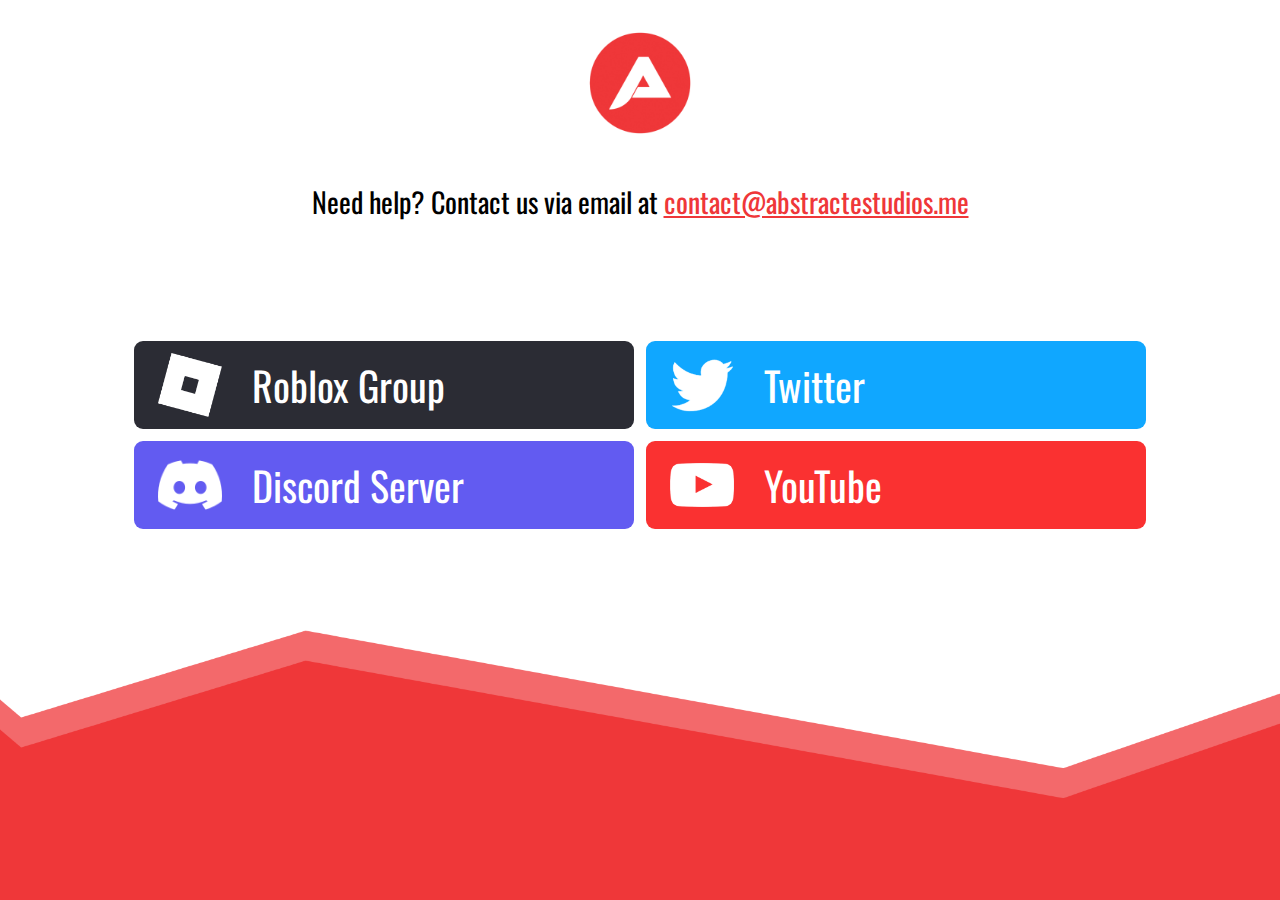
<file: index.html>
<!DOCTYPE html>
<html data-wf-domain="www.abstractestudios.me">
   <head>
      <meta charset="utf-8">
      <title>Abstracte Studios</title>
      <!-- Primary Meta Tags -->
      <title>Abstracte Studios</title>
      <meta name="title" content="Abstracte Studios">
      <meta name="description" content="Official Abstracte Studios website!">
      <!-- Open Graph / Facebook -->
      <meta property="og:type" content="website">
      <meta property="og:url" content="https://abstractestudios.me/">
      <meta property="og:title" content="Abstracte Studios">
      <meta property="og:description" content="Official Abstracte Studios website!">
      <meta property="og:image" content="https://cdn.discordapp.com/attachments/1043299466540744815/1107101600918548553/AbstracteStudiosSocialPreview.png">
      <!-- Twitter -->
      <meta property="twitter:card" content="summary_large_image">
      <meta property="twitter:url" content="https://abstractestudios.me/">
      <meta property="twitter:title" content="Abstracte Studios">
      <meta property="twitter:description" content="Official Abstracte Studios website!">
      <meta property="twitter:image" content="https://cdn.discordapp.com/attachments/1043299466540744815/1107101600918548553/AbstracteStudiosSocialPreview.png">
      <title>Abstracte Studios</title>
      <meta content="Roblox game studio." name="description">
      <meta content="Abstracte Studios" property="og:title">
      <meta content="Roblox game studio." property="og:description">
      <meta content="Abstracte Studios" property="twitter:title">
      <meta content="Roblox game studio." property="twitter:description">
      <meta property="og:type" content="website">
      <meta content="summary_large_image" name="twitter:card">
      <meta content="width=device-width, initial-scale=1" name="viewport">
      <link href="css/style.css" rel="stylesheet" type="text/css">
      <link href="https://fonts.googleapis.com" rel="preconnect">
      <link href="https://fonts.gstatic.com" rel="preconnect" crossorigin="anonymous">
      <link rel="icon" href="favicon.ico" type="image/x-icon">
      <script src="js/webfont.js" type="text/javascript"></script>
      <script type="text/javascript">
         WebFont.load({
           google: {
             families: ["Oswald:200,300,400,500,600,700"]
           }
         });
      </script>
      <!--[if lt IE 9]>
      <script src="https://cdnjs.cloudflare.com/ajax/libs/html5shiv/3.7.3/html5shiv.min.js" type="text/javascript"></script>
      <![endif]-->
      <script type="text/javascript">
         ! function(o, c) {
           var n = c.documentElement,
             t = " w-mod-";
           n.className += t + "js", ("ontouchstart" in o || o.DocumentTouch && c instanceof DocumentTouch) && (n.className += t + "touch")
         }(window, document);
      </script>
      <link href="favicon.ico" rel="shortcut icon" type="image/x-icon">
      <link href="images/logo.png" rel="apple-touch-icon">
      <script async src="https://www.googletagmanager.com/gtag/js?id=UA-249758975-1"></script>
      <script type="text/javascript">
         window.dataLayer = window.dataLayer || [];
         
         function gtag() {
           dataLayer.push(arguments);
         }
         gtag('js', new Date());
         gtag('config', 'UA-249758975-1', {
           'anonymize_ip': false
         });
      </script>
   </head>
   <body class="body">
      <div class="page-wrapper">
         <div class="main-wrapper">
            <div class="profile-name"></div>
            <div class="container-3">
               <img src="images/logo.png" loading="lazy" width="152" sizes="152px" srcset="images/logo.png 500w, images/logo.png 500w" alt class="image-7">
               <div class="rich-text-block w-richtext">
                  <p>Need help? Contact us via email at <a href="mailto:contact@abstractestudios.me">contact@abstractestudios.me</a>
                  </p>
                  <p>
                     <br>
                  </p>
               </div>
               <div class="all-link-wrapper">
                  <div class="all-link-collection-list w-dyn-list">
                     <div role="list" class="all-collection-list w-dyn-items">
                      <div id="w-node-c2be650b-90bd-91e5-c99e-a4d876581413-9d2a0841" role="listitem" class="collection-item w-dyn-item">
                        <a style="background-color:hsla(235, 9.27%, 18.75%, 1.00)" href="https://www.roblox.com/groups/32386064/Abstracte-Studios/" target="_blank" class="your-link-block w-inline-block">
                           <div class="link-icon-container">
                              <img alt="Li" loading="lazy" src="images/roblox.png" class="link-icon">
                           </div>
                           <div class="link-name">Roblox Group</div>
                        </a>
                     </div>
                        <div id="w-node-c2be650b-90bd-91e5-c99e-a4d876581413-9d2a0841" role="listitem" class="collection-item w-dyn-item">
                           <a style="background-color:hsla(202, 100.00%, 53.13%, 1.00)" href="https://twitter.com/AbstracteRBLX" target="_blank" class="your-link-block w-inline-block">
                              <div class="link-icon-container">
                                 <img alt="Li" loading="lazy" src="images/twitter.png" class="link-icon">
                              </div>
                              <div class="link-name">Twitter</div>
                           </a>
                        </div>
                        <div id="w-node-c2be650b-90bd-91e5-c99e-a4d876581413-9d2a0841" role="listitem" class="collection-item w-dyn-item">
                           <a style="background-color:#625bf1" href="https://discord.gg/s3NQEmqssg" target="_blank" class="your-link-block w-inline-block">
                              <div class="link-icon-container">
                                 <img alt="Li" loading="lazy" src="images/discord.png" class="link-icon">
                              </div>
                              <div class="link-name">Discord Server</div>
                           </a>
                        </div>
                        <div id="w-node-c2be650b-90bd-91e5-c99e-a4d876581413-9d2a0841" role="listitem" class="collection-item w-dyn-item">
                           <a style="background-color:hsla(0, 95.17%, 58.62%, 1.00)" href="https://www.youtube.com/@RayroOnYt" target="_blank" class="your-link-block w-inline-block">
                              <div class="link-icon-container">
                                 <img alt="Li" loading="lazy" src="images/youtube.png" class="link-icon">
                              </div>
                              <div class="link-name">YouTube</div>
                           </a>
                        </div>
                     </div>
                  </div>
               </div>
            </div>
         </div>
      </div>
      </div>
      </div>
      <script src="https://d3e54v103j8qbb.cloudfront.net/js/jquery-3.5.1.min.dc5e7f18c8.js?site=63732a147a96d69d462a0840" type="text/javascript" crossorigin="anonymous"></script>
      <script src="js/webflow.js" type="text/javascript"></script>
   </body>
</html>
</file>
<file: css/style.css>
html {
  font-family: sans-serif;
  -ms-text-size-adjust: 100%;
  -webkit-text-size-adjust: 100%;
}

body {
  margin: 0;
}

article,
aside,
details,
figcaption,
figure,
footer,
header,
hgroup,
main,
menu,
nav,
section,
summary {
  display: block;
}

audio,
canvas,
progress,
video {
  display: inline-block;
  vertical-align: baseline;
}

audio:not([controls]) {
  display: none;
  height: 0;
}

[hidden],
template {
  display: none;
}

a {
  background-color: transparent;
}

a:active,

a:hover {
  outline: 0;
}

abbr[title] {
  border-bottom: 1px dotted;
}

b,
strong {
  font-weight: bold;
}

dfn {
  font-style: italic;
}

h1 {
  font-size: 2em;
  margin: 0.67em 0;
}

mark {
  background: #ff0;
  color: #000;
}

small {
  font-size: 80%;
}

sub,
sup {
  font-size: 75%;
  line-height: 0;
  position: relative;
  vertical-align: baseline;
}

sup {
  top: -0.5em;
}

sub {
  bottom: -0.25em;
}

img {
  border: 0;
}

svg:not(:root) {
  overflow: hidden;
}

figure {
  margin: 1em 40px;
}

hr {
  box-sizing: content-box;
  height: 0;
}

pre {
  overflow: auto;
}

code,
kbd,
pre,
samp {
  font-family: monospace, monospace;
  font-size: 1em;
}

button,
input,
optgroup,
select,
textarea {
  color: inherit;
  font: inherit;
  margin: 0;
}

button {
  overflow: visible;
}

button,
select {
  text-transform: none;
}

button,
html input[type="button"],
input[type="reset"],
input[type="submit"] {
  -webkit-appearance: button;
  cursor: pointer;
}

button[disabled],
html input[disabled] {
  cursor: default;
}

button::-moz-focus-inner,
input::-moz-focus-inner {
  border: 0;
  padding: 0;
}

input {
  line-height: normal;
}

input[type="checkbox"],
input[type="radio"] {
  box-sizing: border-box;
  padding: 0;
}

input[type="number"]::-webkit-inner-spin-button,
input[type="number"]::-webkit-outer-spin-button {
  height: auto;
}

input[type="search"] {
  -webkit-appearance: none;
}

input[type="search"]::-webkit-search-cancel-button,
input[type="search"]::-webkit-search-decoration {
  -webkit-appearance: none;
}

fieldset {
  border: 1px solid #000000;
  margin: 0 2px;
  padding: 0.35em 0.625em 0.75em;
}

legend {
  border: 0;
  padding: 0;
}

textarea {
  overflow: auto;
}

optgroup {
  font-weight: bold;
}

table {
  border-collapse: collapse;
  border-spacing: 0;
}

td,
th {
  padding: 0;
}

   a {
     color: #ef3739;
     text-decoration: underline;
   }
   
   .body {
     background-color: #ef3739;
     background-image: url("../images/background.png");
     background-position: 50% 50%;
     background-size: cover;
     background-repeat: repeat;
     background-attachment: fixed;
   }
   
   .image {
     display: block;
     padding-right: 35px;
   }
   
   .container {
     display: flex;
     justify-content: center;
     align-items: center;
   }
   
   .image-2 {
     position: relative;
     top: auto;
     padding-top: 118px;
     flex: 0 auto;
     border-radius: 0px;
   }
   
   .utility-page-wrap {
     display: flex;
     width: 100vw;
     height: 100vh;
     max-height: 100%;
     max-width: 100%;
     justify-content: center;
     align-items: center;
   }
   
   .utility-page-content {
     display: flex;
     width: 260px;
     flex-direction: column;
     text-align: center;
   }
   
   .utility-page-form {
     display: flex;
     flex-direction: column;
     align-items: stretch;
   }
   
   .image-3 {
     background-color: #000;
   }
   
   .image-4 {
     position: static;
     display: block;
     max-width: none;
     float: none;
   }
   
   .container-2 {
     position: fixed;
     left: 0%;
     top: 0%;
     right: 0%;
     bottom: 0%;
     display: flex;
     margin-top: 0px;
     justify-content: center;
     align-items: center;
     grid-auto-columns: 1fr;
     grid-column-gap: 16px;
     grid-row-gap: 16px;
     -ms-grid-columns: 1fr 1fr;
     grid-template-columns: 1fr 1fr;
     -ms-grid-rows: auto auto;
     grid-template-rows: auto auto;
     -o-object-fit: fill;
     object-fit: fill;
   }
   
   .list {
     position: fixed;
     left: 0%;
     top: 0%;
     right: 0%;
     bottom: 0%;
     display: flex;
     overflow: visible;
     width: 35%;
     min-width: 300px;
     justify-content: center;
     align-items: center;
     grid-auto-columns: 1fr;
     grid-column-gap: 16px;
     grid-row-gap: 16px;
     -ms-grid-columns: 1fr 1fr;
     grid-template-columns: 1fr 1fr;
     -ms-grid-rows: auto auto;
     grid-template-rows: auto auto;
     -o-object-fit: fill;
     object-fit: fill;
   }
   
   .profile-name {
     width: 100%;
     font-family: Oswald, sans-serif;
     color: #000000;
     font-size: 25px;
     font-weight: 300;
     text-align: center;
   }
   
   .footer-social-icon-wrapper {
     display: flex;
     margin-bottom: 20px;
     justify-content: center;
     align-items: center;
     flex: 0 0 auto;
   }
   
   .all-collection-list {
     display: -ms-grid;
     display: grid;
     max-width: 860px;
     margin-right: auto;
     margin-left: auto;
     padding-top: 0px;
     justify-content: center;
     justify-items: stretch;
     align-items: stretch;
     align-content: stretch;
     grid-auto-flow: row;
     grid-auto-columns: 1fr;
     grid-column-gap: 12px;
     grid-row-gap: 12px;
     -ms-grid-columns: 1fr 1fr;
     grid-template-columns: 1fr 1fr;
     -ms-grid-rows: auto auto;
     grid-template-rows: auto auto;
     font-weight: 400;
   }
   
   .social-icon {
     width: 100%;
     height: 100%;
     -o-object-fit: contain;
     object-fit: contain;
   }
   
   .main-button {
     padding: 15px 19px;
     border: 3px solid #000;
     background-color: transparent;
     transition: transform 200ms ease;
     color: #fff;
   }
   
   .main-button:hover {
     transform: scale(0.92);
   }
   
   .copyright-text {
     font-size: 14px;
   }
   
   .section {
     width: 100%;
   }
   
   .section.main-section {
     display: flex;
     margin-bottom: 100px;
     justify-content: center;
     align-items: center;
   }
   
   .page-wrapper {
     position: relative;
     display: block;
     width: 100%;
   }
   
   .container-3 {
     position: static;
     display: flex;
     width: 75%;
     max-width: 2000px;
     min-width: 500px;
     margin-right: auto;
     margin-left: auto;
     padding-right: 5%;
     padding-left: 5%;
     clear: none;
     flex-direction: column;
     justify-content: flex-start;
     flex-wrap: nowrap;
     align-items: center;
     align-content: center;
     grid-auto-columns: 1fr;
     grid-column-gap: 0px;
     grid-row-gap: 0px;
     -ms-grid-columns: 1fr 1fr;
     grid-template-columns: 1fr 1fr;
     -ms-grid-rows: auto auto;
     grid-template-rows: auto auto;
     -webkit-backface-visibility: visible;
     backface-visibility: visible;
     transform-origin: 0% 0%;
   }
   
   .navigation {
     position: absolute;
     left: 0%;
     top: 0%;
     right: 0%;
     bottom: auto;
     z-index: 100;
     display: flex;
     padding-top: 25px;
     padding-right: 50px;
     padding-bottom: 25px;
     justify-content: flex-end;
   }
   
   .footer-container {
     display: flex;
     flex-direction: column;
     justify-content: center;
     align-items: center;
   }
   
   .profile-image-container {
     overflow: hidden;
     width: 80px;
     height: 80px;
     margin-bottom: 27px;
     border: 4px solid #000;
     border-radius: 100%;
     transition: box-shadow 200ms ease;
   }
   
   .profile-image-container:hover {
     box-shadow: 5px 5px 0 0 #000;
   }
   
   .profile-image {
     width: 100%;
     height: 100%;
     -o-object-fit: contain;
     object-fit: contain;
   }
   
   .main-wrapper {
     position: relative;
     display: block;
     overflow: visible;
     width: 100%;
     padding-top: 7px;
     padding-bottom: 0px;
     justify-content: center;
     align-items: center;
     border-radius: 0px;
     opacity: 1;
     text-align: center;
   }
   
   .profile-wrapper {
     position: relative;
     display: flex;
     width: 50%;
     height: 100px;
     max-width: 125%;
     min-width: 4%;
     margin-top: 5px;
     margin-bottom: 5px;
     flex-direction: row-reverse;
     justify-content: center;
     justify-items: center;
     align-items: center;
     align-content: center;
     grid-auto-flow: row;
     grid-auto-columns: 1fr;
     grid-column-gap: 16px;
     grid-row-gap: 16px;
     -ms-grid-columns: 1fr 1fr;
     grid-template-columns: 1fr 1fr;
     -ms-grid-rows: auto;
     grid-template-rows: auto;
   }
   
   .social-icon-container {
     width: 30px;
     height: 30px;
     margin-right: 10px;
     margin-left: 10px;
   }
   
   .all-link-collection-list {
     max-width: 1000px;
     flex: 0 auto;
     font-weight: 400;
     -o-object-fit: fill;
     object-fit: fill;
   }
   
   .all-link-wrapper {
     display: flex;
     margin-top: 3px;
     margin-bottom: 14px;
     flex-direction: column;
     justify-content: flex-start;
     align-items: center;
     align-self: stretch;
     flex: 0 auto;
     text-align: center;
   }
   
   .your-link-block {
     position: static;
     display: flex;
     width: auto;
     height: auto;
     padding: 12px 12px 12px 24px;
     flex-direction: row;
     justify-content: flex-start;
     flex-wrap: nowrap;
     align-items: center;
     border-style: none;
     border-width: 4px;
     border-color: #fff;
     border-radius: 9px;
     background-color: #625bf1;
     transition: filter 225ms ease;
     font-family: Oswald, sans-serif;
     color: #fff;
     font-size: 32px;
     line-height: 32px;
     font-style: normal;
     font-weight: 300;
     text-align: center;
     text-decoration: none;
     text-transform: capitalize;
     background-clip: padding-box;
     -webkit-text-fill-color: inherit;
     mix-blend-mode: normal;
   }
   
   .your-link-block:hover {
     background-color: #7d77f7;
     filter: brightness(106%);
   }
   
   .link-icon-container {
     width: 64px;
     height: 64px;
     margin-right: 30px;
     -o-object-fit: fill;
     object-fit: fill;
   }
   
   .link-icon {
     display: block;
     width: 100%;
     height: 100%;
     -o-object-fit: contain;
     object-fit: contain;
   }
   
   .link-name {
     font-family: Oswald, sans-serif;
     font-size: 40px;
     font-weight: 400;
     text-align: center;
   }
   
   .arrow-lottie-wrapper {
     display: none;
     width: 40px;
     height: 40px;
     margin-left: auto;
     flex: 0 0 auto;
   }
   
   .arrow-lottie {
     width: 100%;
     height: 100%;
     border-style: solid;
     border-width: 1px;
     border-color: #fff;
     transform: rotate(180deg);
     -o-object-fit: contain;
     object-fit: contain;
   }
   
   .collection-item {
     display: block;
     min-width: 500px;
     padding-bottom: 0px;
     font-size: 24px;
     line-height: 24px;
     text-align: left;
   }
   
   .profile-name-2 {
     font-size: 25px;
     font-weight: 700;
   }
   
   .all-collection-list-2 {
     display: -ms-grid;
     display: grid;
     max-width: 860px;
     margin-right: auto;
     margin-left: auto;
     grid-auto-columns: 1fr;
     grid-column-gap: 16px;
     grid-row-gap: 34px;
     -ms-grid-columns: 1fr;
     grid-template-columns: 1fr;
     -ms-grid-rows: auto auto;
     grid-template-rows: auto auto;
   }
   
   .container-4 {
     max-width: 1280px;
     margin-right: auto;
     margin-left: auto;
     padding-right: 5%;
     padding-left: 5%;
   }
   
   .section-2 {
     margin-top: 14px;
     border-style: solid;
     border-width: 1px;
     border-color: #fff;
   }
   
   .image-5 {
     display: inline-block;
   }
   
   .link-block {
     border-style: solid;
     border-width: 1px;
     border-color: #fff;
     border-radius: 11px;
     background-color: #fff;
     opacity: 0;
   }
   
   .link {
     color: #070707;
   }
   
   .container-5 {
     text-decoration: none;
   }
   
   .link-block-2 {
     display: block;
     height: auto;
     min-height: 100%;
     min-width: 100%;
     flex: 1;
     grid-auto-columns: 1fr;
     grid-column-gap: 16px;
     grid-row-gap: 16px;
     -ms-grid-columns: 1fr 1fr;
     grid-template-columns: 1fr 1fr;
     -ms-grid-rows: auto auto;
     grid-template-rows: auto auto;
     -o-object-fit: fill;
     object-fit: fill;
   }
   
   .image-6 {
     max-height: 100%;
     max-width: 100%;
     min-height: 0px;
     min-width: 0px;
   }
   
   .image-7 {
     max-width: 35%;
   }
   
   .text-block {
     margin-top: 31px;
     font-family: Oswald, sans-serif;
     color: #000000;
     font-size: 24px;
     line-height: 32px;
     -moz-column-count: 0;
     column-count: 0;
     white-space: normal;
   }
   
   .rich-text-block {
     margin-bottom: 35px;
     padding-right: 0px;
     padding-left: 0px;
     flex: 0 auto;
     font-family: Oswald, sans-serif;
     color: #000000;
     font-size: 28px;
     line-height: 30px;
     letter-spacing: normal;
     -moz-column-count: 0;
     column-count: 0;
   }
   
   .image-8 {
     max-width: 150%;
     min-height: 0px;
   }
   
   .rich-text-block-2 {
     color: #e9dede;
   }
   
   .rich-text-block-3 {
     font-family: Oswald, sans-serif;
     color: #d4d3d3;
     font-size: 28px;
     line-height: 32px;
     -moz-column-count: 2;
     column-count: 2;
   }
   
   @media screen and (max-width: 991px) {
     .all-collection-list {
       grid-auto-flow: row;
       -ms-grid-columns: 1fr;
       grid-template-columns: 1fr;
     }
   
     .main-wrapper {
       padding-top: 61px;
     }
   
     .profile-wrapper {
       max-width: 25%;
       min-height: 100px;
       min-width: 50%;
     }
   
     .your-link-block {
       padding: 20px;
       justify-content: flex-start;
     }
   
     .rich-text-block {
       line-height: 32px;
     }
   }
   
   @media screen and (max-width: 767px) {
     .navigation {
       display: none;
     }
   
     .your-link-block {
       justify-content: flex-start;
     }
   
     .link-icon-container {
       width: 35px;
       height: 35px;
     }
   
     .link-name {
       font-size: 20px;
     }
   }
   
   @media screen and (max-width: 479px) {
     .profile-name {
       height: 200%;
       min-height: 30px;
     }
   
     .all-collection-list {
       -ms-grid-columns: 1fr;
       grid-template-columns: 1fr;
     }
   
     .profile-wrapper {
       max-width: 50%;
       flex-direction: column-reverse;
       grid-column-gap: 4px;
       grid-row-gap: 4px;
     }
   
     .all-link-wrapper {
       justify-content: center;
       align-items: center;
     }
   
     .your-link-block {
       justify-content: flex-start;
       align-items: center;
     }
   
     .link-icon-container {
       width: 24px;
       height: 24px;
       margin-right: 10px;
     }
   
     .link-name {
       font-size: 18px;
     }
   
     .collection-item {
       min-width: 250px;
     }
   
     .rich-text-block {
       padding-right: 15px;
       padding-left: 15px;
       font-size: 16px;
       line-height: 24px;
     }
   }
   
   #w-node-c2be650b-90bd-91e5-c99e-a4d876581413-9d2a0841 {
     -ms-grid-column-align: stretch;
     justify-self: stretch;
   }
   
   .container-6 {
    width: 100%;
    position: absolute;
    top: 50%;
    transform: translateY(-50%);
    text-align: center;
    color:#ef3739;

   }

   .container-6 h1 {
    
    font-size: 160px;
    margin: 0;
    font-weight: 900;
    letter-spacing: 20px;
    background-color: #ffffff;
   }

   .container a {
    text-decoration: none;
    background: #ef3739;
    color: #ffffff;
    padding: 12px 24px;
    display: inline-block;
    border-radius: 25px;
    font-size: 14px;
    text-transform: uppercase;
    transition: 0.4s;
   }
</file>
